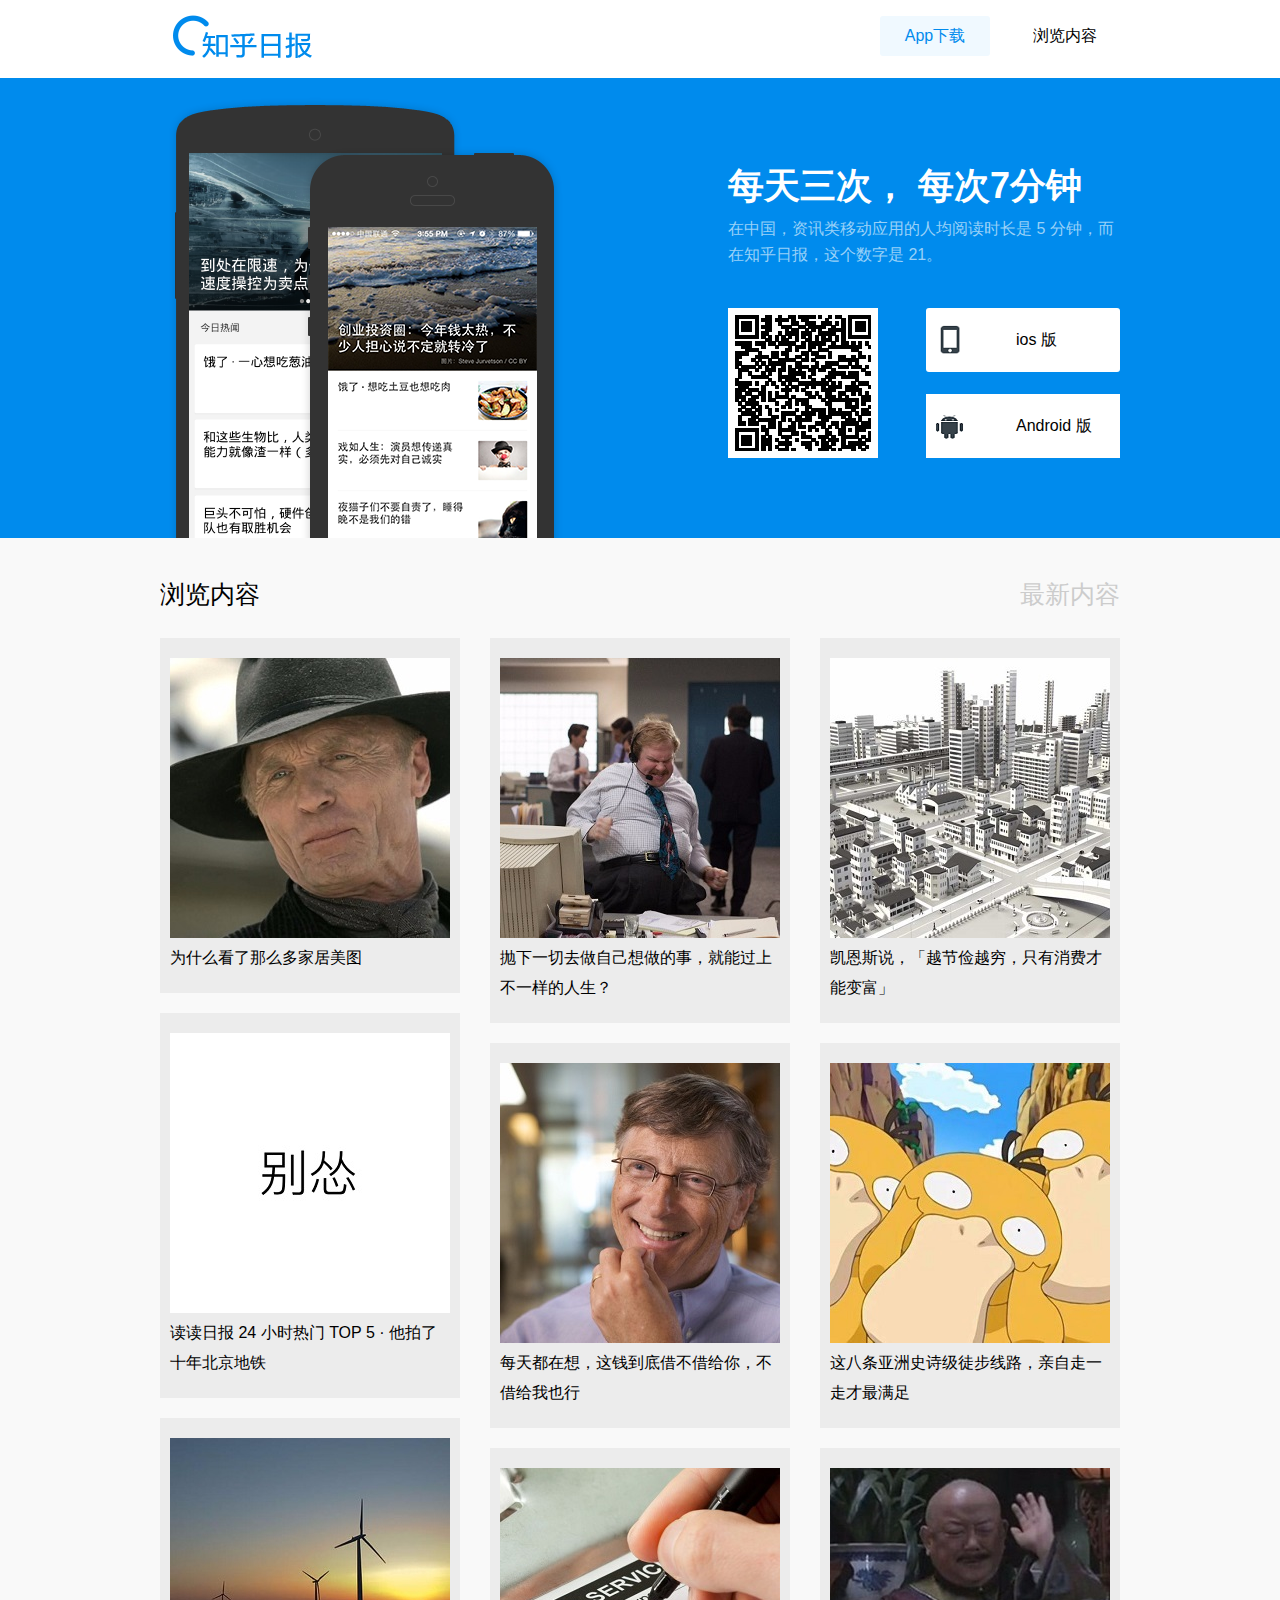
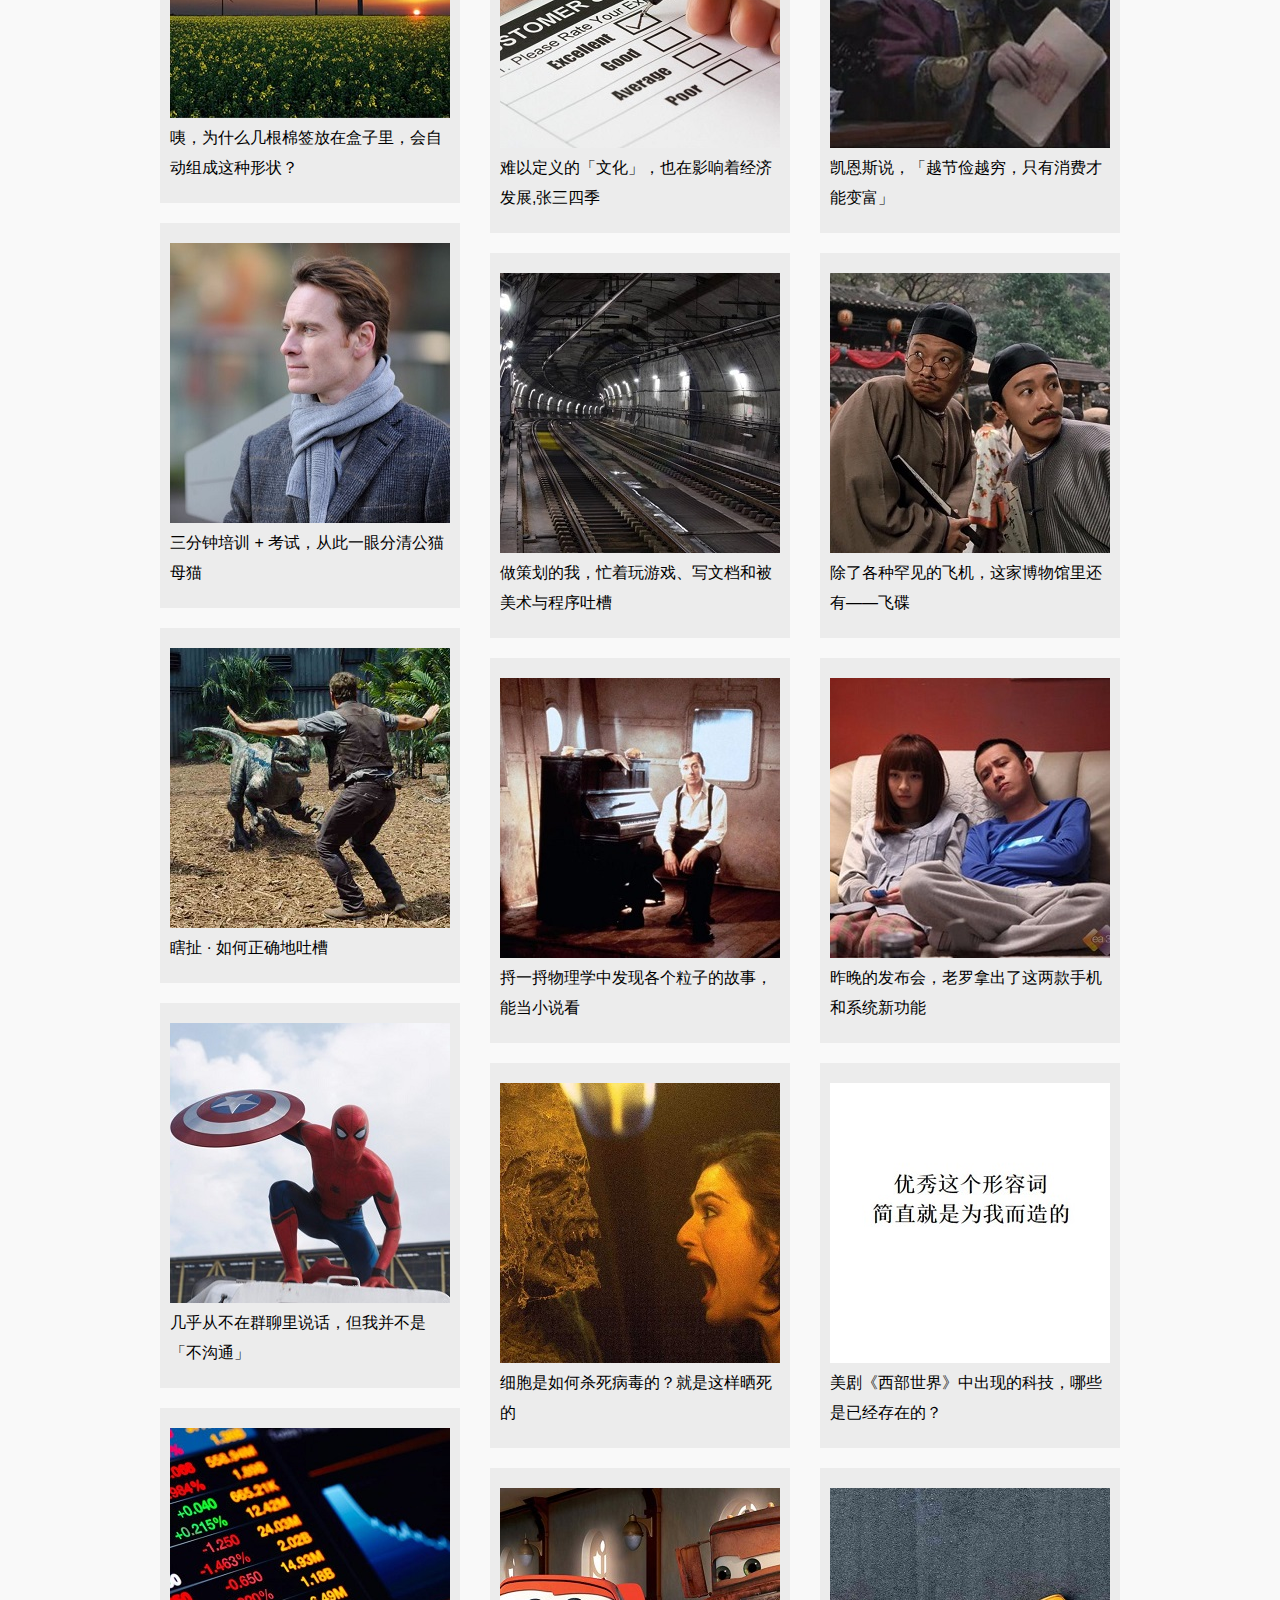
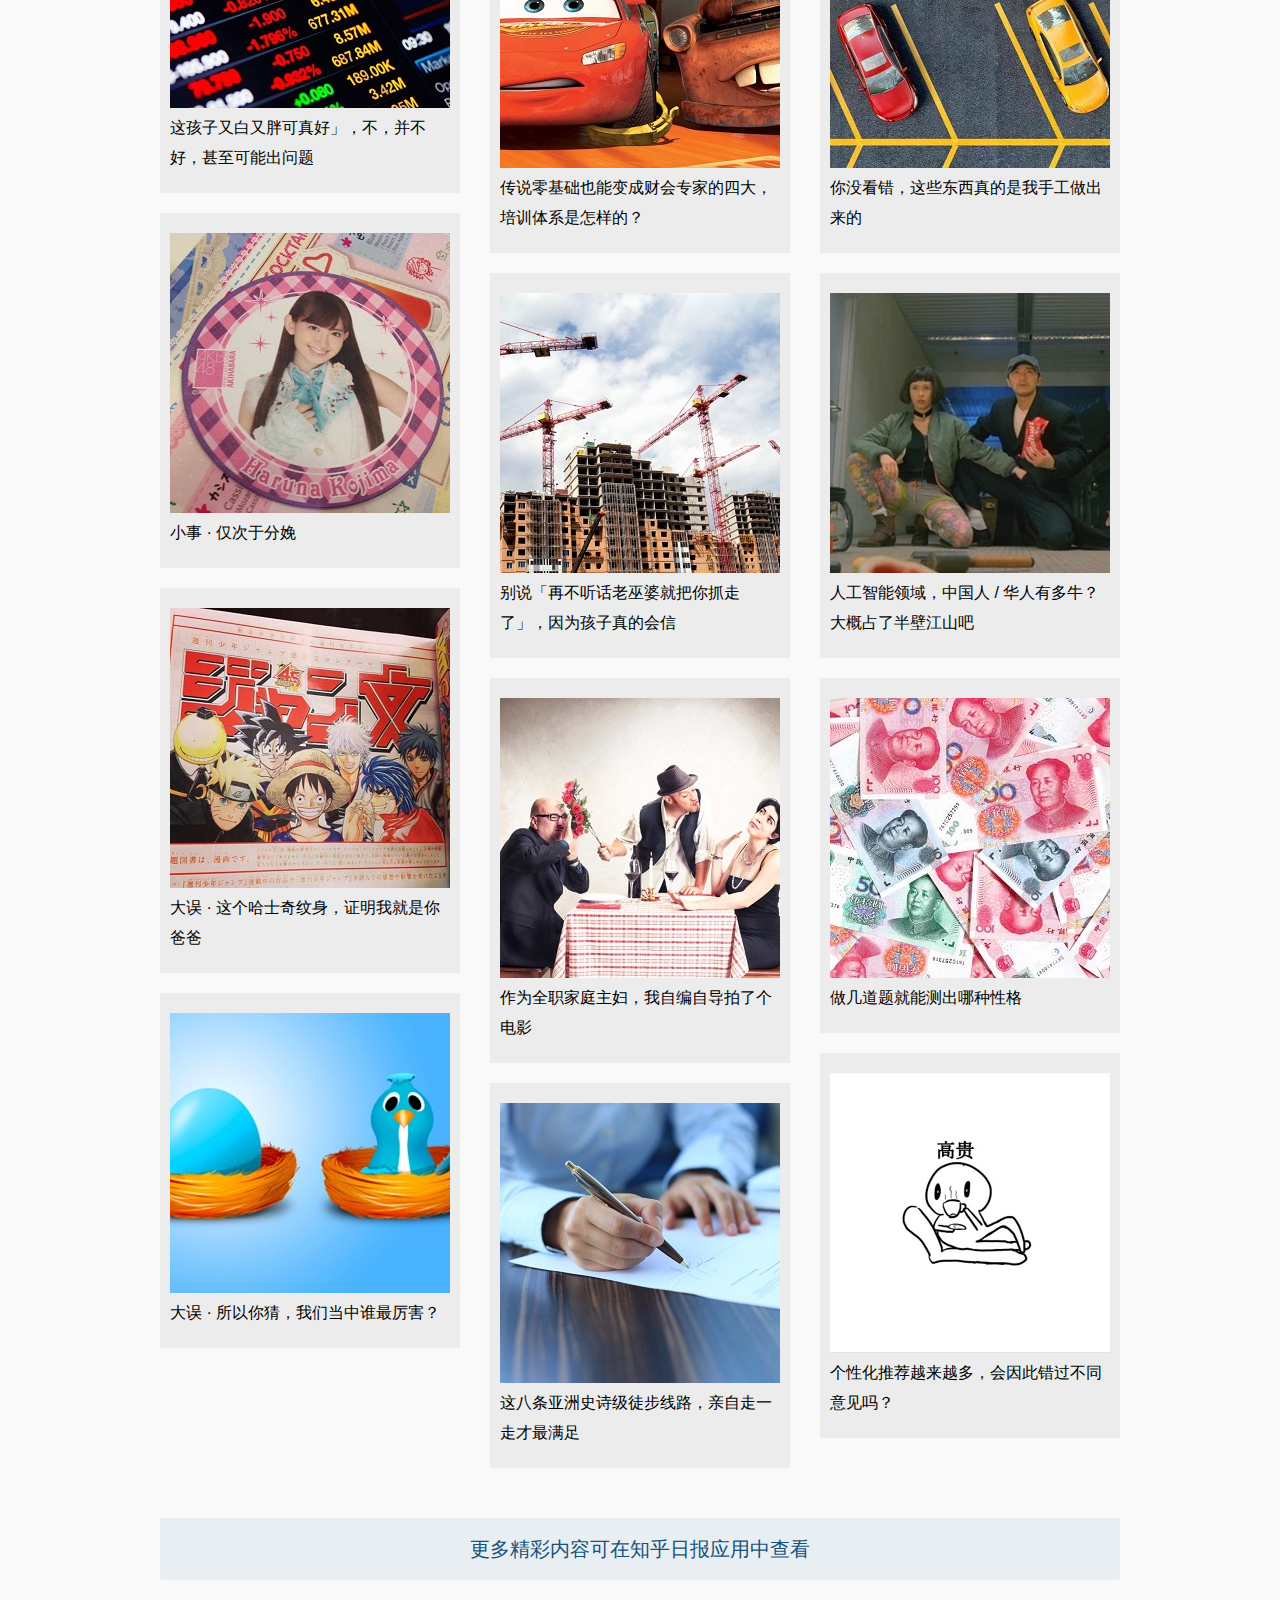
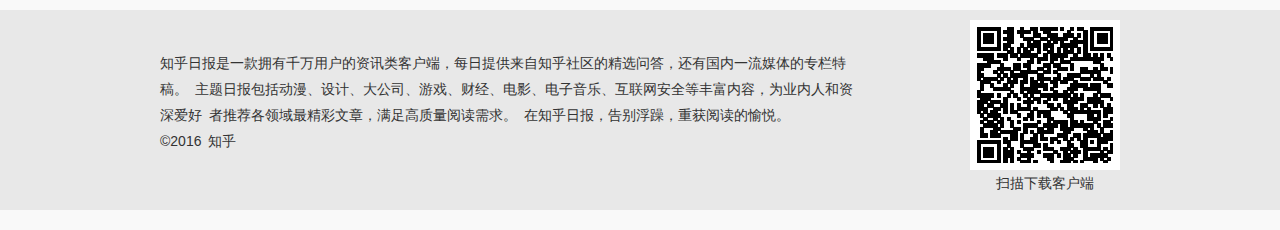
<file: zhihuDaily/index.html>
<!DOCTYPE html >
<html >
<head>
<meta http-equiv="Content-Type" content="text/html; charset=utf-8" />
<title>知乎日报 - 每天三次，每次7分钟</title>
<link  rel="stylesheet" type="text/css" href="css/styles.css" />
</head>

<body>
<div class="log"> 
<div class="fixedLogoWidth">
 <a href="::javascript" class="skipContent">浏览内容</a>
 <a href="::javascript" class="appDownload">App下载</a>
</div>
</div>

<div class="smaple">
   <div class="sampleFWidth">   
   <div class="innerLoader">   
      <h2>每天三次， 每次7分钟</h2>
      <p>在中国，资讯类移动应用的人均阅读时长是 5 分钟，而在知乎日报，这个数字是 21。</p>
      <img class="website" src="imgs/qr_top2.png" alt="二维码扫描" />  
      <div class="innerApp" >
      <a class="ios" href="::javascript"><img src="imgs/ios.png"><span>ios 版</span></a>  
       
       <ul class="showli">           
       <li class="andorid"><a href="::javascript"><img src="imgs/and.png"><span>Android 版</span></a>
        <ul class="hiddenli">
        <li><a href="::javascript"><img src="imgs/91.png"><span>91应用</span></a></li>
        <li><a href="::javascript"><img src="imgs/pea.png"><span>豌豆荚</span></a></li>
        <li><a href="::javascript"><img src="imgs/360.png"><span>360市场</span></a></li>
        </ul>
        </li>
      </ul>
      
     </div>  
   </div>
   </div>
</div>

<div class="mainContent">

<div class="fixContWidth">
<div class="cont clear">
<a class="skipCt"  >浏览内容</a>
<a class="newestCt"  >最新内容</a>
</div>

<div class="mainCt clear">
<div class="primary">
<div class="cols1">
<div class="r11"><a href="##"><img src="imgs/11.jpg" /><p class="intro">为什么看了那么多家居美图</p></a></div>
<div class="r12"><a href="##"><img src="imgs/21.jpg" /><p class="intro">读读日报 24 小时热门 TOP 5 · 他拍了十年北京地铁</p></a></div>
<div class="r13"><a href="##"><img src="imgs/31.jpg" /><p class="intro">咦，为什么几根棉签放在盒子里，会自动组成这种形状？</p></a></div>
<div class="r21"><a href="##"><img src="imgs/12.jpg" /><p class="intro">三分钟培训 + 考试，从此一眼分清公猫母猫</p></a></div>
<div class="r22"><a href="##"><img src="imgs/22.jpg" /><p class="intro">瞎扯 · 如何正确地吐槽</p></a></div>
<div class="r23"><a href="##"><img src="imgs/32jpg.jpg" /><p class="intro">几乎从不在群聊里说话，但我并不是「不沟通」</p></a></div>
<div class="r31"><a href="##"><img src="imgs/13.jpg" /><p class="intro">这孩子又白又胖可真好」，不，并不好，甚至可能出问题</p></a></div>
<div class="r32"><a href="##"><img src="imgs/23.jpg" /><p class="intro">小事 · 仅次于分娩</p></a></div>
<div class="r33"><a href="##"><img src="imgs/33.jpg" /><p class="intro">大误 · 这个哈士奇纹身，证明我就是你爸爸</p></a></div>
<div class="r41"><a href="##"><img src="imgs/14.jpg" /><p class="intro">大误 · 所以你猜，我们当中谁最厉害？</p></a></div>
</div>
<div class="cols2">
<div class="r42"><a href="##"><img src="imgs/24.jpg" /><p class="intro">抛下一切去做自己想做的事，就能过上不一样的人生？</p></a></div>
<div class="r43"><a href="##"><img src="imgs/34.jpg" /><p class="intro">每天都在想，这钱到底借不借给你，不借给我也行</p></a></div>
<div class="r51"><a href="##"><img src="imgs/15.jpg" /><p class="intro">难以定义的「文化」，也在影响着经济发展,张三四季</p></a></div>
<div class="r52"><a href="##"><img src="imgs/25.jpg" /><p class="intro">做策划的我，忙着玩游戏、写文档和被美术与程序吐槽</p></a></div>
<div class="r53"><a href="##"><img src="imgs/35.jpg" /><p class="intro">捋一捋物理学中发现各个粒子的故事，能当小说看</p></a></div>
<div class="r61"><a href="##"><img src="imgs/16.jpg" /><p class="intro">细胞是如何杀死病毒的？就是这样晒死的</p></a></div>
<div class="r62"><a href="##"><img src="imgs/26.jpg" /><p class="intro">传说零基础也能变成财会专家的四大，培训体系是怎样的？</p></a></div>
<div class="r63"><a href="##"><img src="imgs/36.jpg" /><p class="intro">别说「再不听话老巫婆就把你抓走了」，因为孩子真的会信</p></a></div>
<div class="r71"><a href="##"><img src="imgs/17.jpg" /><p class="intro">作为全职家庭主妇，我自编自导拍了个电影</p></a></div>
<div class="r72"><a href="##"><img src="imgs/27.jpg" /><p class="intro">这八条亚洲史诗级徒步线路，亲自走一走才最满足</p></a></div>
</div>

</div>

<div class="cols3">
<div class="r73"><a href="##"><img src="imgs/37.jpg" /><p class="intro">凯恩斯说，「越节俭越穷，只有消费才能变富」</p></a></div>
<div class="r81"><a href="##"><img src="imgs/18.jpg" /><p class="intro">这八条亚洲史诗级徒步线路，亲自走一走才最满足</p></a></div>
<div class="r82"><a href="##"><img src="imgs/28.jpg" /><p class="intro">凯恩斯说，「越节俭越穷，只有消费才能变富」</p></a></div>
<div class="r83"><a href="##"><img src="imgs/38.jpg" /><p class="intro">除了各种罕见的飞机，这家博物馆里还有——飞碟</p></a></div>
<div class="r91"><a href="##"><img src="imgs/19.jpg" /><p class="intro">昨晚的发布会，老罗拿出了这两款手机和系统新功能</p></a></div>
<div class="r92"><a href="##"><img src="imgs/29.jpg" /><p class="intro">美剧《西部世界》中出现的科技，哪些是已经存在的？</p></a></div>
<div class="r93"><a href="##"><img src="imgs/39.jpg" /><p class="intro">你没看错，这些东西真的是我手工做出来的</p></a></div>
<div class="r101"><a href="##"><img src="imgs/110.jpg" /><p class="intro">人工智能领域，中国人 / 华人有多牛？大概占了半壁江山吧</p></a></div>
<div class="r102"><a href="##"><img src="imgs/210.jpg" /><p class="intro">做几道题就能测出哪种性格</p></a></div>
<div class="r103"><a href="##"><img src="imgs/310.jpg" /><p class="intro">个性化推荐越来越多，会因此错过不同意见吗？</p></a></div>
</div>
</div>
</div>

<a href="##" class="show_more">更多精彩内容可在知乎日报应用中查看</a>
</div>
</div>
</div>

<div class="tail">
  <div class="copyright">
  <p>知乎日报是一款拥有千万用户的资讯类客户端，每日提供来自知乎社区的精选问答，还有国内一流媒体的专栏特稿。
主题日报包括动漫、设计、大公司、游戏、财经、电影、电子音乐、互联网安全等丰富内容，为业内人和资深爱好
者推荐各领域最精彩文章，满足高质量阅读需求。
在知乎日报，告别浮躁，重获阅读的愉悦。<span>©2016 知乎</span>
</p>
<div class="downClient"><img src="imgs/qr_top2.png" /><span>扫描下载客户端</span></div>
</div>
 </div>

</body>
</html>
</file>
<file: zhihuDaily/css/styles.css>
@charset "utf-8";
/* CSS Document */
* {padding:0;margin:0;}
body {font-family: "Helvetica Neue", Helvetica, Arial, sans-serif;font-size: 14px;line-height: 1.428571429;color: #333333;background-color: #f9f9f9;}
a {text-decoration:none;color:black;}
a:hover {cursor:pointer;}
li {list-style:none;}

.log {position:fixed;width:100%;height:78px;position:fixed;left:0;top:0;background: #fff;z-index:1000;}
.fixedLogoWidth {width:960px;height:78px;margin:0 auto;background:url(../imgs/log.png) no-repeat left center;}
.fixedLogoWidth a {display:inline-block;width:110px;font-size:16px;text-align:center;line-height:40px;margin:16px 0 16px 20px;}
.fixedLogoWidth .skipContent {float:right;}
.fixedLogoWidth .appDownload {float:right;background:#f0f9ff;color:#008bed;border-radius:3px;}

.smaple {position:relative;height:460px;margin-top:78px;background:#008bed;}
.sampleFWidth {width:960px;height:460px;margin:0 auto;background:url(../imgs/phone_sample.png) no-repeat left bottom;}
.innerLoader {width:392px;height:403px;float:right;z-index:1;padding-top:58px;opacity: 1;}
.innerLoader h2 {font-size: 36px;font-weight: bold;height: 50px;line-height: 40px;color: white;padding-top:30px;}
.innerLoader p {hieght:100px;font-size:16px;color:#99d1f8;line-height:26px;}
.website {display:block;padding:40px 0;float:left;border-radius:3px;}
.innerApp {float:right;width:194px;height:150px;margin-top:40px;}
.innerApp .ios {display:block;width:100%;height:64px;margin:0 0 22px 0; } 
.innerApp .showli {position:relative;width:194px;height:64px;z-index:1005;background:#FFF;}
.showli li{width:194px;height:64px;border-radius:3px;}
.showli .hiddenli {position:absolute;left:-9999px;}
.showli li:hover ul.hiddenli  {left:auto;}
.innerApp a {display:block;width:100%;height:100%;border-radius:3px;background:#fff;text-align: left;vertical-align: top;}
.innerApp a:hover{background:#ccc;}
.innerApp img {padding-left:10px;padding-top:17px;}
.innerApp span {position:absolute;display:inline-block;width:108px;height:64px;font-size:16px;line-height:64px;margin-left:50px;}

.mainContent {position:relative;left:0;top:0;min-height:1px;}
.fixContWidth {position:relative;width:960px;margin:0 auto;min-height:100px;}
.cont {position:relative;margin-top:0;width:100%;height:100px;}
.skipCt {display:inline-block;float:left;font-size:25px;line-height:25px;margin:44px 0 31px 0;color:333;}
.newestCt {display:inline-block;position:absolute;left:860px;font-size:25px;line-height:25px;margin:44px 0 31px;color:#ccc;}
.mainCt {position:relative;width:960px;margin:0 auto;}
.clear:after {content:".";height:0;visibility:hidden;display:block;clear:both;}
.primary {overflow:hidden;width:630px;float:left;display:inline;}
.primary .cols1 div,.primary .cols2 div {width:300px;min-height:200px;margin-bottom:20px;background:#ECECEC;}
.cols3 div {width:300px;min-height:200px;margin-bottom:20px;background:#ECECEC;}
.mainCt a {display:block;padding:20px 10px;}
.primary .cols1 {float:left;width:300px;display:inline;}
.primary .cols2 {float:right;width:300px;display:inline;}
.mainCt .cols3 {float:right;width:300px;display:inline;}



.mainCt .intro {font-size:16px;line-height:30px;color:#000;}

a.show_more {display:block;position:relative;margin:30px auto;color:#15527b;background:#e8eef2;height:62px;width:960px;font-size:20px;text-align:center;line-height:62px;border-radius:3px;}
div.tail {position:relative;height:200px;width:100%;background:#E8E8E8;margin:20px auto;;}
div.copyright {position:relative;width:960px;height:100%;margin:20px auto;}
div.copyright p {display:inline-block;width:700px;font-size:14px;line-height:26px;word-spacing:3px;padding-top:40px;}
div.copyright p span {display:block;font-family:Arial, Helvetica, sans-serif;font-size:14px;line-height:26px;}
div.downClient {float:right;margin-top:10px;}
div.downClient span {display:block;font-size:14px;line-height:16px;text-align:center;}
</file>
